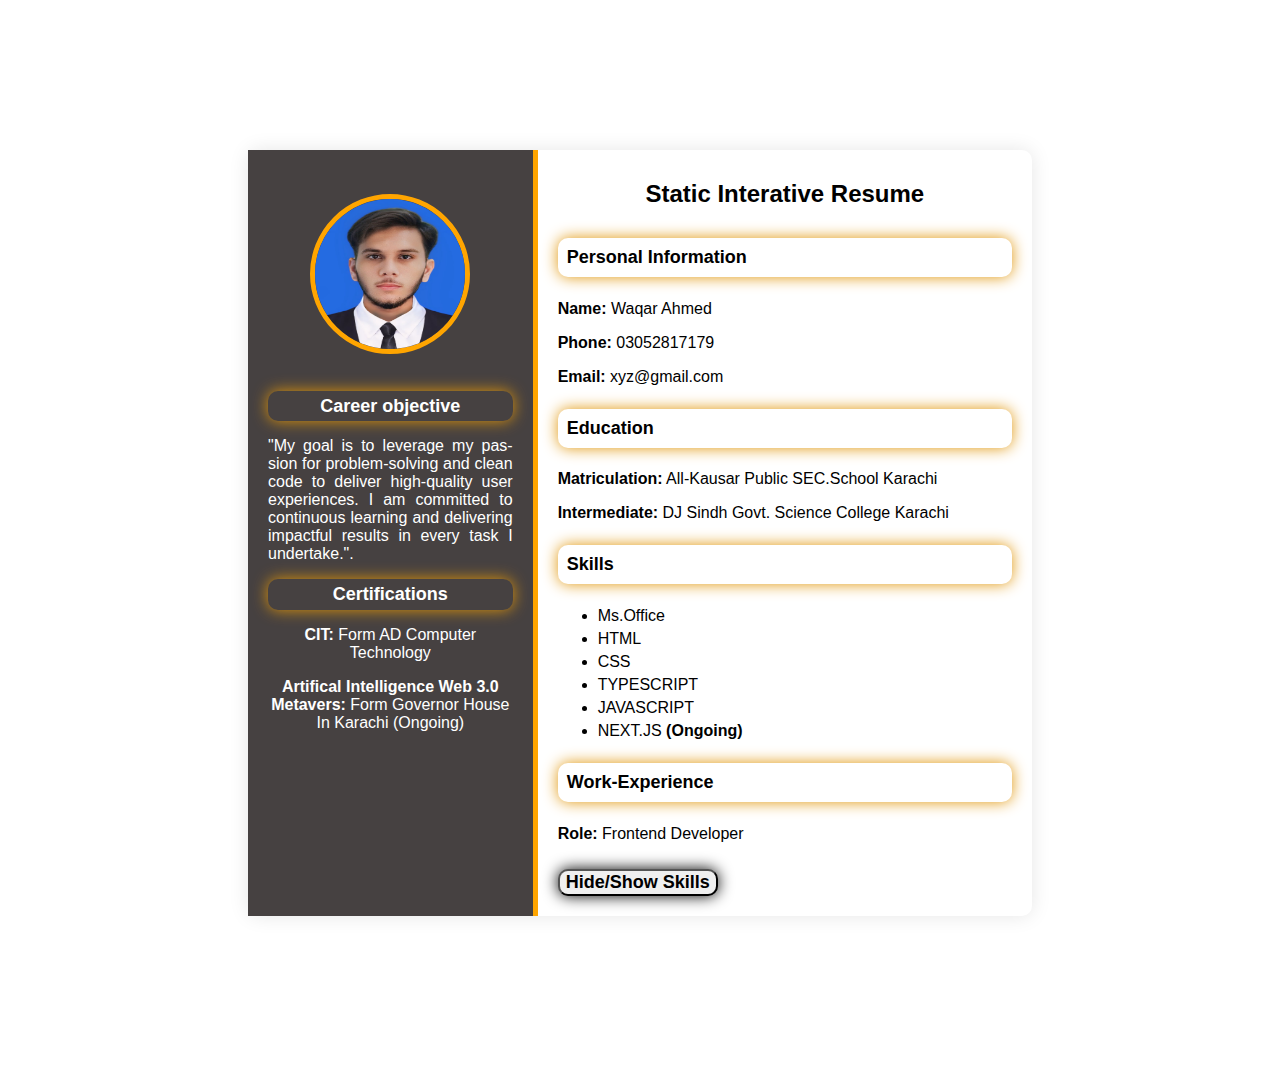
<file: Mileston 1-2/index.html>
<!DOCTYPE html>
<html lang="en">
<head>
    <meta charset="UTF-8">
    <meta name="viewport" content="width=device-width, initial-scale=1.0">
    <title>Static Interative Resume</title>
    <link rel="stylesheet" href="styles.css">
</head>
<body>
    <div class="resume-container">

        <!-- Life Section -->
         <div class="left-section">
            <img src="profile.jfif" alt="profile picture" class="profile-picture" required>
             <section id="objective">
                <h3 style="color: white;">Career objective</h3>
                <p style="text-align: justify; hyphens: auto;">
                    "My goal is to leverage my passion for problem-solving and
                    clean code to deliver high-quality user experiences. I am committed to continuous 
                    learning and delivering impactful results in every task I undertake.".</p>
            </section>

            <section>
                <h3 style="color: white;">Certifications</h3>
                <p><b>CIT:</b> Form AD Computer Technology</p>
                <p><b>Artifical Intelligence Web 3.0 Metavers:</b> Form Governor House In Karachi (Ongoing)</p>
            </section>
         </div>

         <!-- Right Section  -->
         <div class="right-section">
            <h1>Static Interative Resume</h1>
            <!-- Personal Information -->
            <section id="personal-info">
                <h3> Personal Information</h3>
                 <p><b>Name:</b> Waqar Ahmed</p>
                 <p><b>Phone:</b> 03052817179</p>
                 <p><b>Email:</b> <a href="mailto:xyz@gmail.com"></a>xyz@gmail.com</p>
            </section>

            <!-- Education -->
             <section id="education">
                 <h3>Education</h3>
                 <p><b>Matriculation:</b> All-Kausar Public SEC.School Karachi</p>
                 <p><b>Intermediate:</b>  DJ Sindh Govt. Science College  Karachi</p>
             </section>

             <!-- Skills -->
             <section id="skills">
                <h3>Skills</h3>
                <ul>
                    <li>Ms.Office</li>
                    <li>HTML</li>
                    <li>CSS</li>
                    <li>TYPESCRIPT</li>
                    <li>JAVASCRIPT</li>
                    <li>NEXT.JS <b>(Ongoing)</b></li>
                </ul>
            </section>

            <!-- Work Experience Section -->
            <section id="work-experience">
                <h3>Work-Experience</h3>
                <p><b>Role:</b> Frontend Developer</p>
            </section>

            <!-- Button to toggle Skills Section -->
             <button id="toggle-skills"><b>Hide/Show Skills</b></button>
         </div>
    </div>

    <script src="script.js"></script>
</body>
</html>
</file>
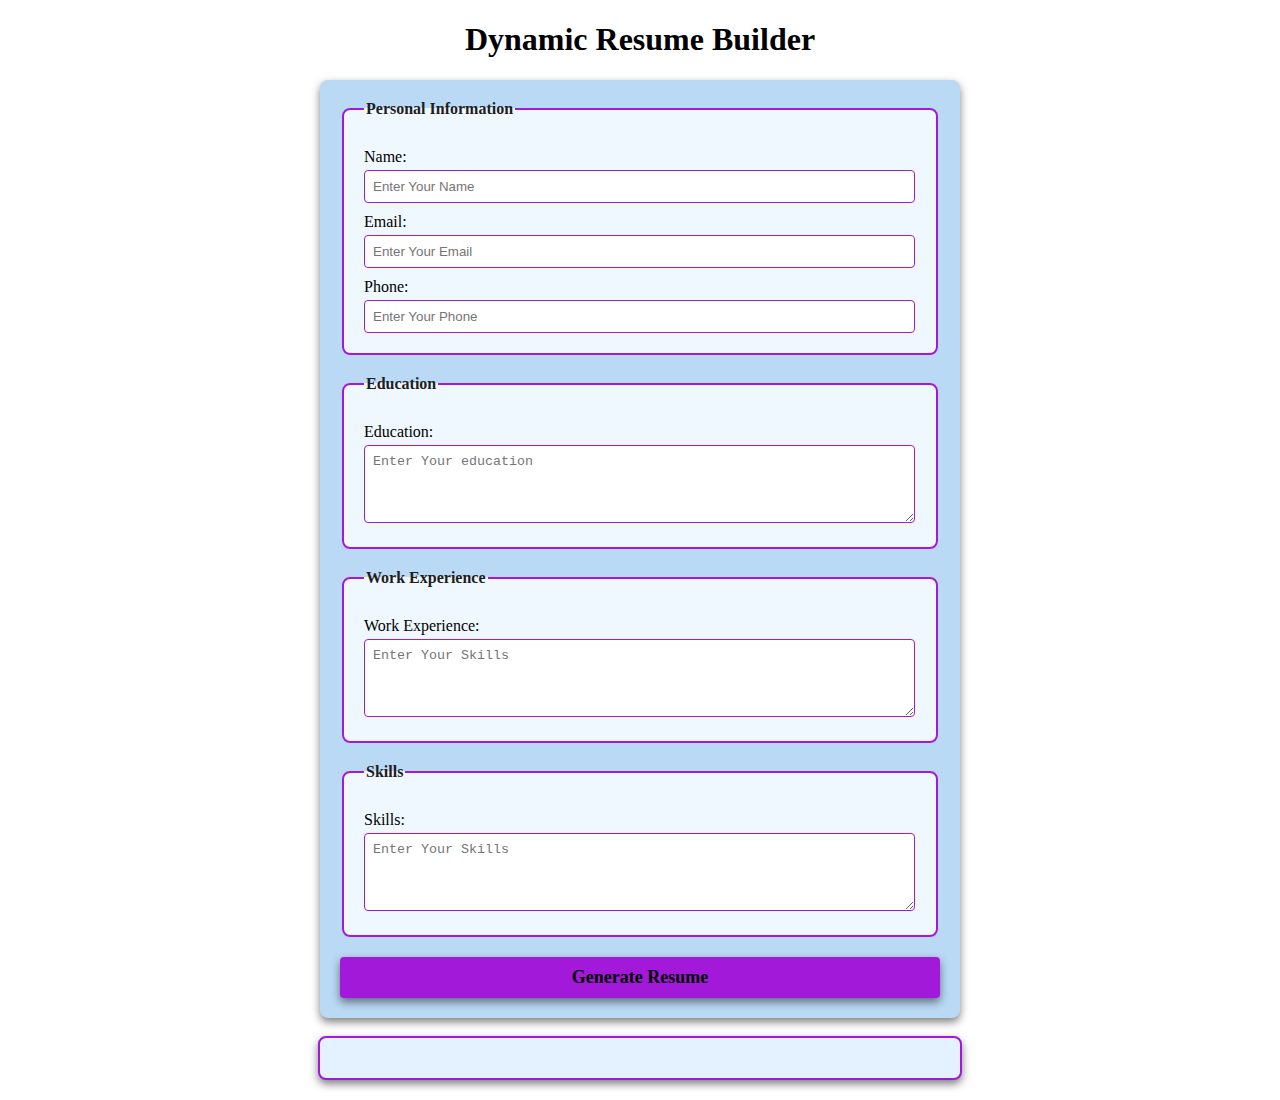
<file: Mileston 3/index.html>
<!DOCTYPE html>
<html lang="en">
<head>
  <meta charset="UTF-8">
  <meta name="viewport" content="width=device-width, initial-scale=1.0">
  <title>Dynamic Resume Builder</title>
  <link rel="stylesheet" href="styles.css">
</head>
<body>
    <h1>Dynamic Resume Builder</h1>

  <!-- Form to capture user input -->
    <form id="resume-form">
      <fieldset>
        <legend>Personal Information</legend>
        <label for="name">Name:</label>
        <input type="text" id="name" placeholder="Enter Your Name" required>

        <label for="email">Email:</label>
        <input type="email" id="email" placeholder="Enter Your Email" required>
        <label for="phone">Phone:</label>
        <input type="tel" id="phone" placeholder="Enter Your Phone" required>
      </fieldset>

      <fieldset>
        <legend>Education</legend>
        <label for="education">Education:</label>
        <textarea id="education" placeholder="Enter Your education" rows="4" required></textarea>
      </fieldset>

      <fieldset>
        <legend>Work Experience</legend>
        <label for="workExperience">Work Experience:</label>
        <textarea id="experience" placeholder="Enter Your Skills" rows = "4" required></textarea>
      </fieldset>

      <fieldset>
        <legend>Skills</legend>
        <label for="skills">Skills:</label>
        <textarea id="skills" placeholder="Enter Your Skills" rows="4" required></textarea>
      </fieldset>

      <button type="submit"><b>Generate Resume</b></button>
    </form>
     <br>

  <!-- Dynamic Resume Section -->
  <div id="resume-display">
    <!-- Resume will be Generated below -->
  </div>

  <script src="script.js"></script>
</body>
</html>
</file>
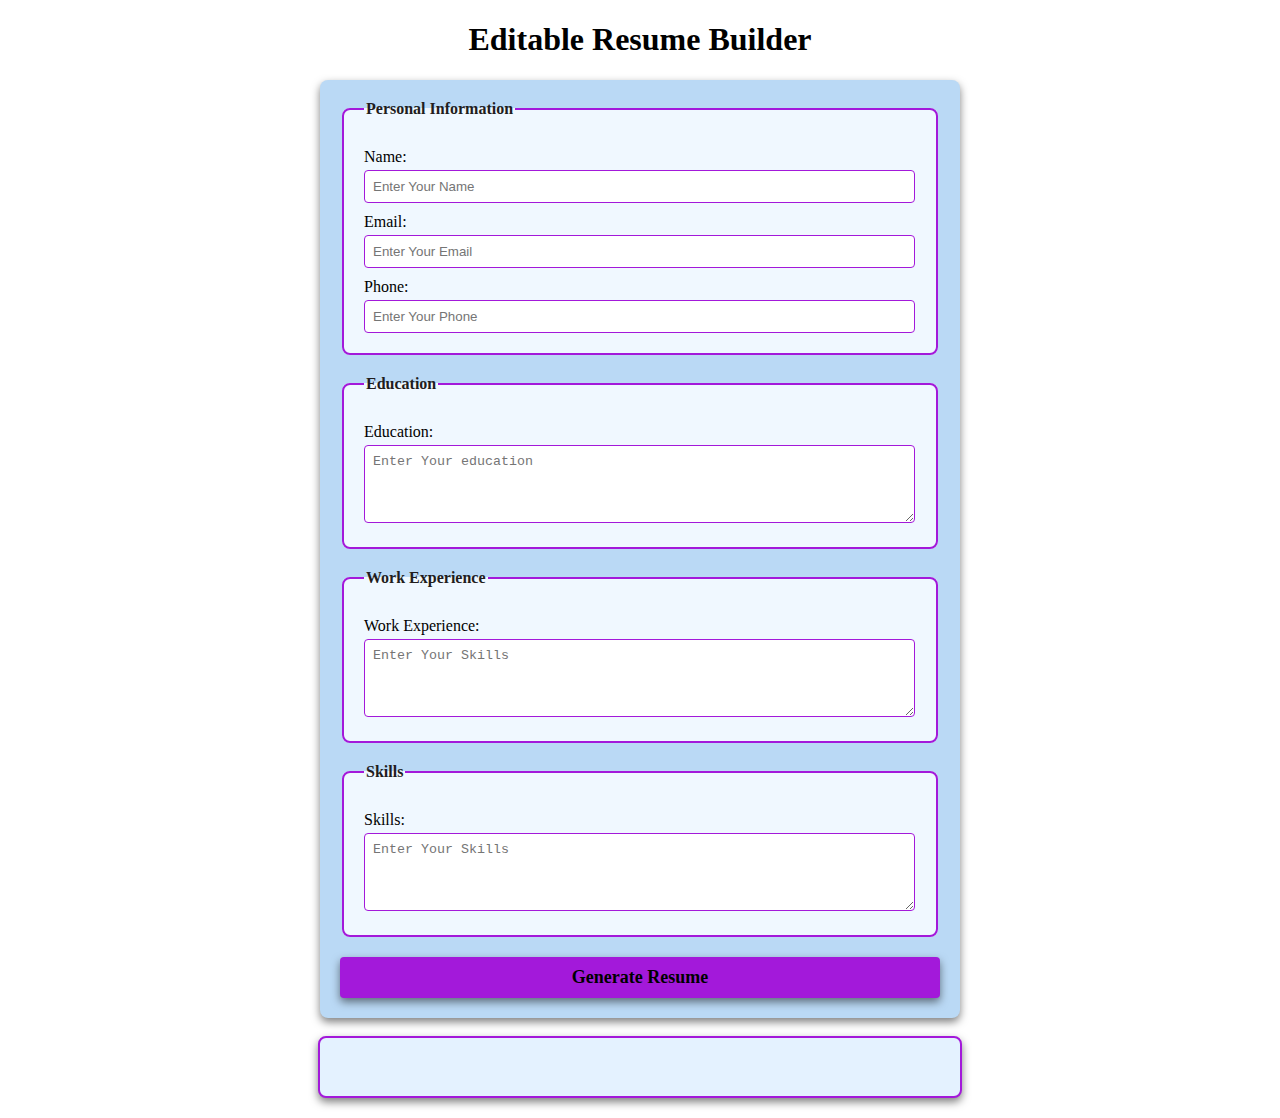
<file: Mileston 4/index.html>
<!DOCTYPE html>
<html lang="en">
<head>
  <meta charset="UTF-8">
  <meta name="viewport" content="width=device-width, initial-scale=1.0">
  <title>Editable Resume Builder</title>
  <link rel="stylesheet" href="styles.css">
</head>
<body>
    <h1> Editable Resume Builder</h1>

  <!-- Form to capture user input -->
    <form id="resume-form">
      <fieldset>
        <legend>Personal Information</legend>
        <label for="name">Name:</label>
        <input type="text" id="name" placeholder="Enter Your Name" required>

        <label for="email">Email:</label>
        <input type="email" id="email" placeholder="Enter Your Email" required>
        <label for="phone">Phone:</label>
        <input type="tel" id="phone" placeholder="Enter Your Phone" required>
      </fieldset>

      <fieldset>
        <legend>Education</legend>
        <label for="education">Education:</label>
        <textarea id="education" placeholder="Enter Your education" rows="4" required></textarea>
      </fieldset>

      <fieldset>
        <legend>Work Experience</legend>
        <label for="workExperience">Work Experience:</label>
        <textarea id="experience" placeholder="Enter Your Skills" rows = "4" required></textarea>
      </fieldset>

      <fieldset>
        <legend>Skills</legend>
        <label for="skills">Skills:</label>
        <textarea id="skills" placeholder="Enter Your Skills" rows="4" required></textarea>
      </fieldset>

      <button type="submit"><b>Generate Resume</b></button>
    </form>
     <br>

  <!-- Dynamic and Editable Resume Section -->
  <div id="resume-display" contenteditable="true">
    <!-- Resume will be Generated below -->
  </div>

  <script src="script.js"></script>
</body>
</html>
</file>
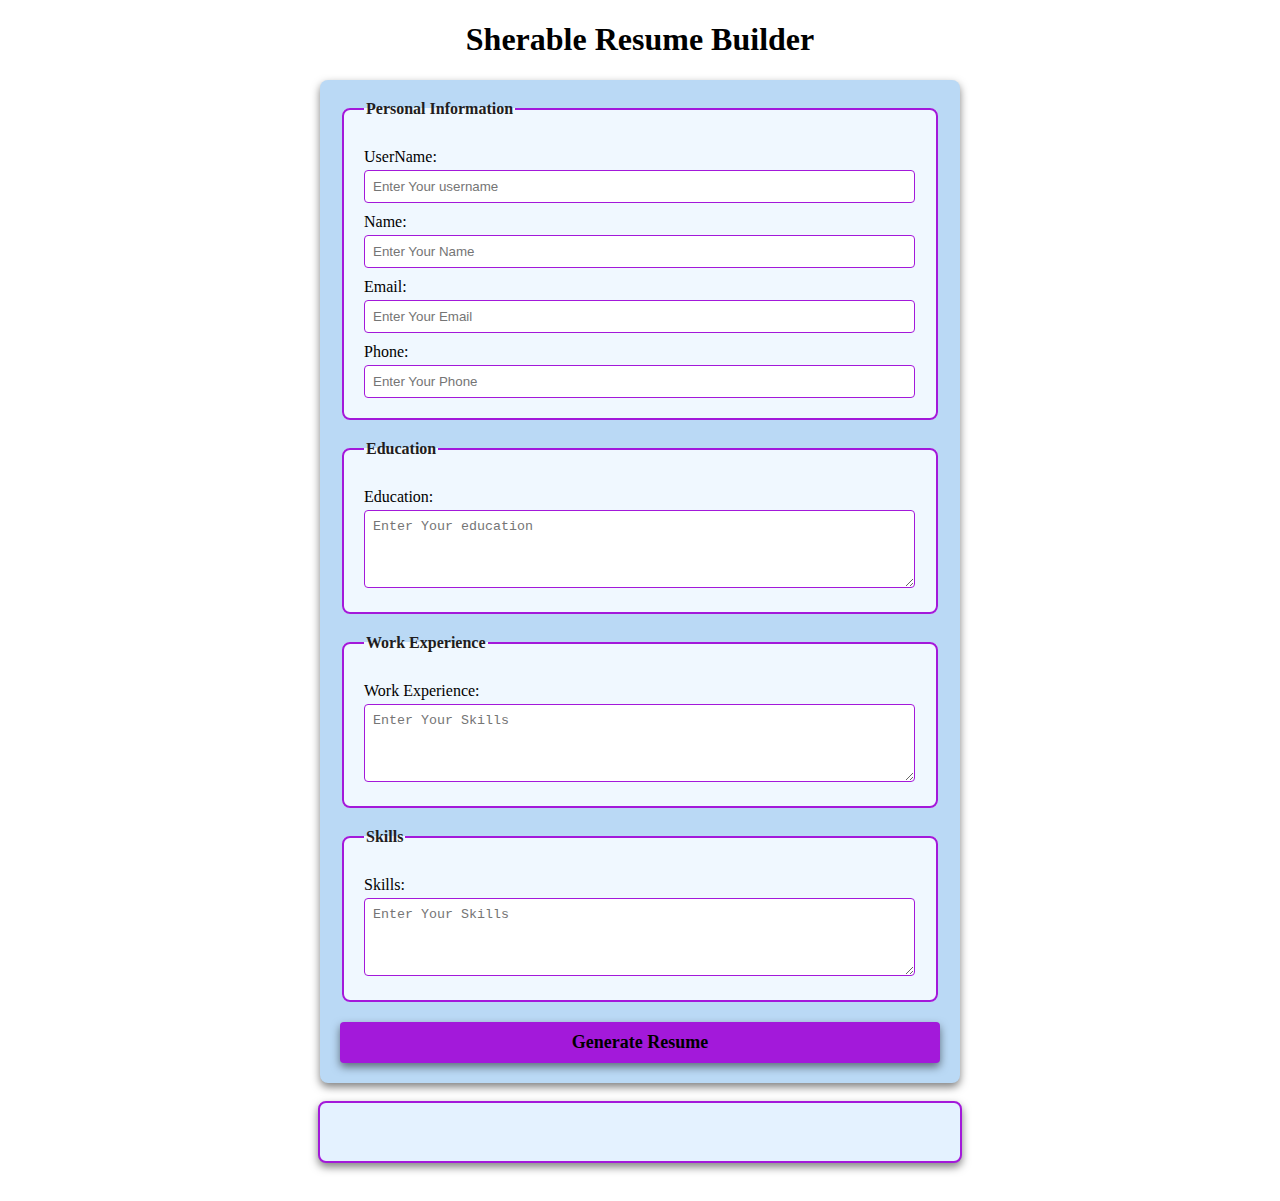
<file: Mileston 5/index.html>
<!DOCTYPE html>
<html lang="en">
<head>
  <meta charset="UTF-8">
  <meta name="viewport" content="width=device-width, initial-scale=1.0">
  <title>Sherable Resume Builder</title>
  <link rel="stylesheet" href="styles.css">
</head>
<body>
    <h1>Sherable Resume Builder</h1>

  <!-- Form to capture user input -->
    <form id="resume-form">
      <fieldset>
        <legend>Personal Information</legend>
        <label for="name">UserName:</label>
        <input type="text" id="username" placeholder="Enter Your username" required>

        <label for="name">Name:</label>
        <input type="text" id="name" placeholder="Enter Your Name" required>

        <label for="email">Email:</label>
        <input type="email" id="email" placeholder="Enter Your Email" required>
        <label for="phone">Phone:</label>
        <input type="tel" id="phone" placeholder="Enter Your Phone" required>
      </fieldset>

      <fieldset>
        <legend>Education</legend>
        <label for="education">Education:</label>
        <textarea id="education" placeholder="Enter Your education" rows="4" required></textarea>
      </fieldset>

      <fieldset>
        <legend>Work Experience</legend>
        <label for="workExperience">Work Experience:</label>
        <textarea id="experience" placeholder="Enter Your Skills" rows = "4" required></textarea>
      </fieldset>

      <fieldset>
        <legend>Skills</legend>
        <label for="skills">Skills:</label>
        <textarea id="skills" placeholder="Enter Your Skills" rows="4" required></textarea>
      </fieldset>

      <button type="submit"><b>Generate Resume</b></button>
    </form>
     <br>

  <!-- Dynamic and Editable Resume Section -->
  <div id="resume-display" contenteditable="true">
    <!-- Resume will be Generated below -->
  </div>
  <br>

  <!-- Section for the Sherable link and download option -->
     <div id="sherable-link-container" style="display: none;">
      <h2>Sherable Link</h2>
      <p>Here is your unique link to view or edit your resume:</p>
      <a href="#" id="sherable-link" target="_blank"></a>
      <br>
      <button id="download-pdf"><b>Download as PFD</b></button>
     </div>  

  <script src="script.js"></script>
</body>
</html>
</file>
<file: Mileston 1-2/styles.css>
/* Gerneral Style */
body{
    margin: 0;
    padding: 150px;
    font-family: Arial, sans-serif;
    background-color: white;
}

.resume-container{
    width: 80%;
    background-color: white;
    display: flex;
    margin: 0 auto;
    border-radius: 10px;
    box-shadow: 0 0 20px rgba(0, 0, 0, 0.1);
}

/* Life section Styling */
.left-section{
    padding: 20px;
    width: 35%;
    text-align: center;
    border-right: 5px solid orange;
    background-color: rgb(70, 65, 65);
    color: white;
}

.profile-picture{
    height: 150px;
    width: 150px;
    margin-top: 10%;
    margin-bottom: 20px;
    border-radius: 50%;
    border: 5px solid orange;
    color: white;
}

h1{
    margin:  10px 0;
    margin-bottom: 30px;
    font-size: 24px;
    text-align: center;
}

h3{
    font-size: 18px;
    padding: 2%;
    margin: 20px 0 10px;
    border-radius: 10px;
    box-shadow: 0 0 15px  rgb(224, 149, 9); 
    color: black;
    margin-top: 5%;
    margin-bottom: 5%;
}

ul{
    list-style-type: fill round;
    margin: 10px 0;
    padding: 10;
}

ul li{
    margin: 5px 0;
}

/* <!-- Right Section Styling --> */
.right-section{
    width: 65%;
    padding: 20px;
}

button{
    margin-top: 10px;
    font-size: 18px;
    border-radius: 10px;
    box-shadow: 0 0 15px black;
    cursor: pointer;
    font-family: Arial, sans-serif;
}

button:hover{
    background-color: brown;
}
</file>
<file: Mileston 3/styles.css>
/* Styling form and resume sections */

body {
    font-family: 'Times New Roman', Times, serif;
    margin: 20px;
    padding: 0;
    background-color: white;
}

form {
    margin: auto;
    background-color: rgb(186, 217, 245);
    border-radius: 8px;
    box-shadow: 0 4px 8px rgba(0, 0, 0, 0.5);
    padding: 20px;
    max-width: 600px;
}

h1 {
    text-align: center;
    color: black;
}

fieldset {
    border: 2px solid rgb(163, 25, 218);
    border-radius: 8px;
    padding: 20px;
    margin-bottom: 20px;
    background-color: aliceblue;
}

legend {
    font-weight: bold;
    text-align: left;
    color: rgb(34, 29, 29);
}

label {
    display: block;
    margin-top: 10px;
    color: black;

}

input,textarea {
    margin-top: 4px;
    padding: 8px;
    width: calc(100% - 1px);
    border: 1px solid rgb(163, 25, 218);
    border-radius: 4px;
    box-sizing: border-box;
}

button {
    display: block;
    width: 100%;
    background-color:  rgb(163, 25, 218);
    color: black;
    border: none;
    border-radius: 4px;
    box-shadow: 0 4px 8px rgba(0, 0, 0, 0.5);
    margin-top: 10px;
    font-size: 18px;
    font-family: 'Times New Roman', Times, serif;
    padding: 10px;
    cursor: pointer;
}

button :hover {
    color: rgb(238, 63, 209);
}

#resume-display {
    max-width: 600px;
    margin: auto;
    padding: 20px;
    border: 2px solid rgb(163, 25, 218);
    border-radius: 8px;
    background-color: rgb(228, 242, 255);
    box-shadow: 0 4px 8px rgba(0, 0, 0, 0.5);
}

#resume-display h2 {
    color: black;
}
</file>
<file: Mileston 4/styles.css>
/* Styling form and resume sections */

body {
    font-family: 'Times New Roman', Times, serif;
    margin: 20px;
    padding: 0;
    background-color: white;
}

form {
    margin: auto;
    background-color: rgb(186, 217, 245);
    border-radius: 8px;
    box-shadow: 0 4px 8px rgba(0, 0, 0, 0.5);
    padding: 20px;
    max-width: 600px;
}

h1 {
    text-align: center;
    color: black;
}

fieldset {
    border: 2px solid rgb(163, 25, 218);
    border-radius: 8px;
    padding: 20px;
    margin-bottom: 20px;
    background-color: aliceblue;
}

legend {
    font-weight: bold;
    text-align: left;
    color: rgb(34, 29, 29);
}

label {
    display: block;
    margin-top: 10px;
    color: black;

}

input,textarea {
    margin-top: 4px;
    padding: 8px;
    width: calc(100% - 1px);
    border: 1px solid rgb(163, 25, 218);
    border-radius: 4px;
    box-sizing: border-box;
}

button {
    display: block;
    width: 100%;
    background-color: rgb(163, 25, 218);
    color: black;
    border: none;
    border-radius: 4px;
    box-shadow: 0 4px 8px rgba(0, 0, 0, 0.5);
    margin-top: 10px;
    font-size: 18px;
    font-family: 'Times New Roman', Times, serif;
    padding: 10px;
    cursor: pointer;
}

button :hover {
    color: blue;
}

#resume-display {
    max-width: 600px;
    margin: auto;
    padding: 20px;
    border: 2px solid rgb(163, 25, 218);
    border-radius: 8px;
    background-color: rgb(228, 242, 255);
    box-shadow: 0 4px 8px rgba(0, 0, 0, 0.5);
    outline: none;
}

#resume-display h2 {
    color: black;
}
</file>
<file: Mileston 5/styles.css>
/* Styling form and resume sections */

body {
    font-family: 'Times New Roman', Times, serif;
    margin: 20px;
    padding: 0;
    background-color: white;
}

form {
    margin: auto;
    background-color: rgb(186, 217, 245);
    border-radius: 8px;
    box-shadow: 0 4px 8px rgba(0, 0, 0, 0.5);
    padding: 20px;
    max-width: 600px;
}

h1 {
    text-align: center;
    color: black;
}

fieldset {
    border: 2px solid rgb(163, 25, 218);
    border-radius: 8px;
    padding: 20px;
    margin-bottom: 20px;
    background-color: aliceblue;
}

legend {
    font-weight: bold;
    text-align: left;
    color: rgb(34, 29, 29);
}

label {
    display: block;
    margin-top: 10px;
    color: black;

}

input,textarea {
    margin-top: 4px;
    padding: 8px;
    width: calc(100% - 1px);
    border: 1px solid rgb(163, 25, 218);
    border-radius: 4px;
    box-sizing: border-box;
}

button {
    display: block;
    width: 100%;
    background-color: rgb(163, 25, 218);
    color: black;
    border: none;
    border-radius: 4px;
    box-shadow: 0 4px 8px rgba(0, 0, 0, 0.5);
    margin-top: 10px;
    font-size: 18px;
    font-family: 'Times New Roman', Times, serif;
    padding: 10px;
    cursor: pointer;
}

button :hover {
    color: rgb(238, 63, 209);
}

#resume-display {
    max-width: 600px;
    margin: auto;
    padding: 20px;
    border: 2px solid rgb(163, 25, 218);
    border-radius: 8px;
    background-color: rgb(228, 242, 255);
    box-shadow: 0 4px 8px rgba(0, 0, 0, 0.5);
    outline: none;
}

#resume-display h2 {
    color: black;
}
</file>
